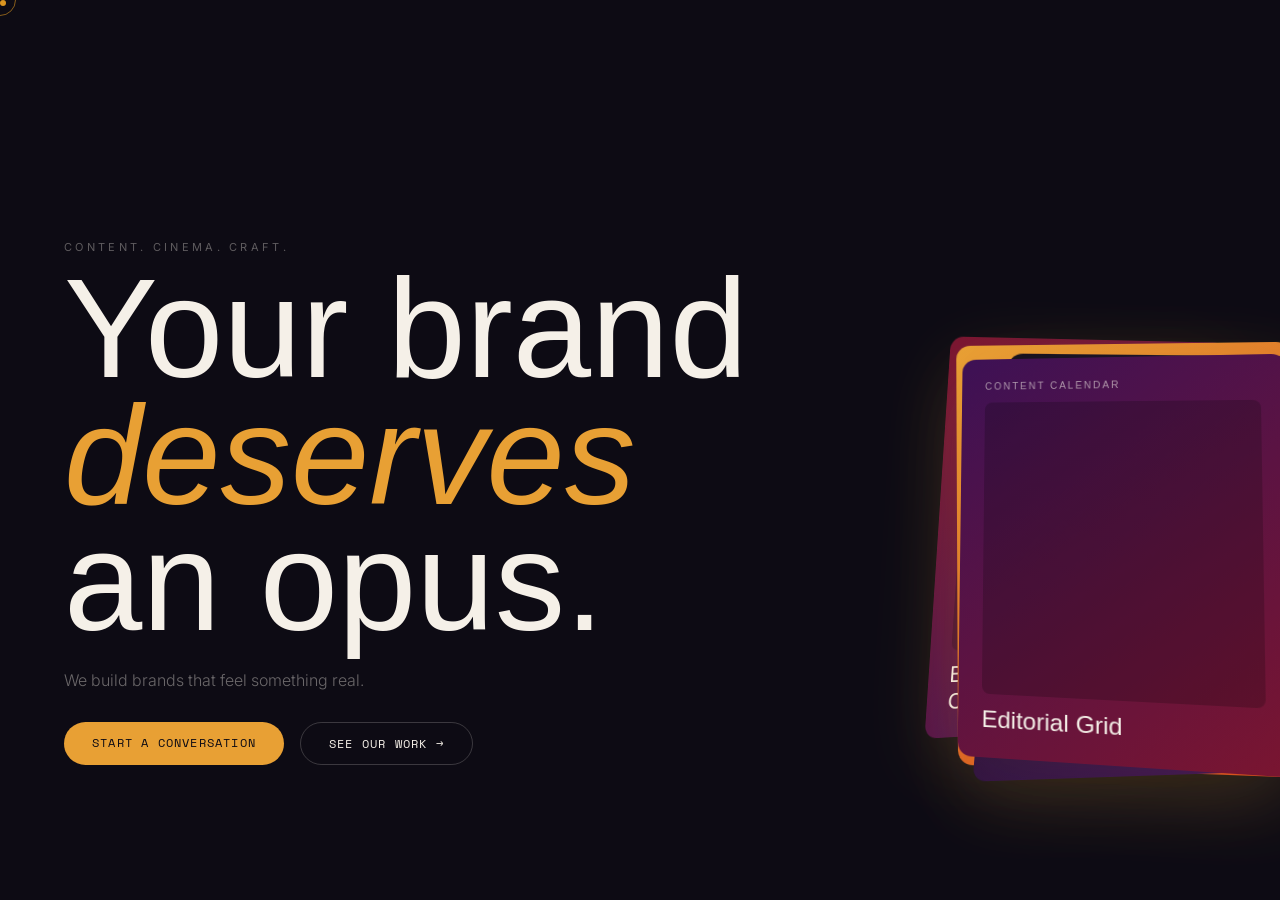
<file: spikes/001-3d-cursor-validation/index.html>
<!DOCTYPE html>
<html lang="en">
<head>
<meta charset="UTF-8">
<meta name="viewport" content="width=device-width, initial-scale=1.0">
<title>Opus Spike: 3D Cards + Cursor Lerp</title>
<link rel="preconnect" href="https://fonts.googleapis.com">
<link rel="preconnect" href="https://fonts.gstatic.com" crossorigin>
<link href="https://fonts.googleapis.com/css2?family=Inter:wght@300;400;500&family=Satoshi:wght@300;400;500&family=Space+Mono:wght@400;700&display=swap" rel="stylesheet">
<style>
  :root {
    /* Brand colors */
    --void: #0D0B14;
    --amber: #E8A034;
    --orange: #D4431A;
    --crimson: #7A1530;
    --violet: #3D1155;
    --cream: #F5F0E8;
    --surface-dark: #13101E;
  }

  * {
    margin: 0;
    padding: 0;
    box-sizing: border-box;
  }

  html {
    cursor: none;
  }

  body {
    background: var(--void);
    color: var(--cream);
    font-family: 'Inter', sans-serif;
    overflow-x: hidden;
    min-height: 100vh;
  }

  /* Custom Cursor */
  .cursor-dot,
  .cursor-ring {
    position: fixed;
    top: 0;
    left: 0;
    border-radius: 50%;
    pointer-events: none;
    z-index: 10000;
    mix-blend-mode: difference;
  }

  .cursor-dot {
    width: 6px;
    height: 6px;
    background: var(--amber);
  }

  .cursor-ring {
    width: 32px;
    height: 32px;
    border: 1px solid var(--amber);
    opacity: 0.6;
    transition: width 0.2s ease-out, height 0.2s ease-out;
  }

  body.hovering .cursor-ring {
    width: 52px;
    height: 52px;
  }

  /* Disable cursor on mobile */
  @media (hover: none) {
    html { cursor: auto; }
    .cursor-dot, .cursor-ring { display: none; }
  }

  /* 3D Card Container */
  .hero-3d {
    position: relative;
    width: 100%;
    height: 100vh;
    perspective: 1400px;
    display: flex;
    align-items: flex-end;
    justify-content: center;
    padding-left: 5vw;
    padding-bottom: 15vh;
  }

  .card {
    position: absolute;
    right: 0;
    width: 320px;
    height: 420px;
    border-radius: 14px;
    transform-style: preserve-3d;
    box-shadow: 0 24px 80px rgba(232, 160, 52, 0.08);
    animation: float 6s ease-in-out infinite;
  }

  @keyframes float {
    0%, 100% { transform: translateY(0); }
    50% { transform: translateY(-18px); }
  }

  .card-1 {
    transform: rotateY(15deg) rotateX(-8deg) translateZ(-80px);
    animation-delay: 0s;
    background: linear-gradient(145deg, var(--crimson), var(--violet));
  }

  .card-2 {
    transform: rotateY(-10deg) rotateX(5deg) translateZ(20px);
    animation-delay: -1.5s;
    background: linear-gradient(145deg, var(--amber), var(--orange));
  }

  .card-3 {
    transform: rotateY(8deg) rotateX(-12deg) translateZ(60px);
    animation-delay: -3s;
    background: linear-gradient(145deg, var(--surface-dark), var(--violet));
  }

  .card-4 {
    transform: rotateY(-18deg) rotateX(8deg) translateZ(-40px);
    animation-delay: -4.5s;
    background: linear-gradient(145deg, var(--violet), var(--crimson));
  }

  .card-content {
    padding: 24px;
    height: 100%;
    display: flex;
    flex-direction: column;
    justify-content: space-between;
    color: var(--cream);
    font-family: 'Satoshi', sans-serif;
  }

  .card-label {
    font-size: 10px;
    text-transform: uppercase;
    letter-spacing: 0.2em;
    opacity: 0.6;
  }

  .card-title {
    font-size: 24px;
    font-weight: 300;
    line-height: 1.2;
  }

  .card-mock {
    flex: 1;
    background: rgba(0,0,0,0.2);
    border-radius: 8px;
    margin: 12px 0;
  }

  /* Typography test */
  .hero-text {
    position: absolute;
    bottom: 15vh;
    left: 5vw;
    z-index: 10;
  }

  .hero-eyebrow {
    font-family: 'Inter', sans-serif;
    font-size: 11px;
    letter-spacing: 0.3em;
    text-transform: uppercase;
    opacity: 0.35;
    margin-bottom: 12px;
  }

  .hero-title {
    font-family: 'Satoshi', sans-serif;
    font-weight: 300;
    font-size: 11vw;
    line-height: 0.9;
  }

  .hero-title .italic {
    font-style: italic;
    color: var(--amber);
  }

  .hero-sub {
    font-family: 'Inter', sans-serif;
    font-weight: 300;
    font-size: 1rem;
    opacity: 0.4;
    margin-top: 24px;
    margin-bottom: 32px;
  }

  .cta-row {
    display: flex;
    gap: 16px;
  }

  .cta-primary {
    background: var(--amber);
    color: var(--void);
    padding: 12px 28px;
    border-radius: 999px;
    font-family: 'Space Mono', monospace;
    font-size: 12px;
    text-decoration: none;
    text-transform: uppercase;
    letter-spacing: 0.1em;
  }

  .cta-secondary {
    color: var(--cream);
    padding: 12px 28px;
    border: 1px solid rgba(245,240,232,0.2);
    border-radius: 999px;
    font-family: 'Space Mono', monospace;
    font-size: 12px;
    text-decoration: none;
    text-transform: uppercase;
    letter-spacing: 0.1em;
  }
</style>
</head>
<body>
  <!-- Custom Cursor Elements -->
  <div class="cursor-dot" id="cursor-dot"></div>
  <div class="cursor-ring" id="cursor-ring"></div>

  <!-- 3D Cards -->
  <div class="hero-3d">
    <div class="card card-1">
      <div class="card-content">
        <span class="card-label">Instagram Post</span>
        <div class="card-mock"></div>
        <span class="card-title">Brand Identity<br>Concept</span>
      </div>
    </div>
    <div class="card card-2">
      <div class="card-content">
        <span class="card-label">Reel Thumbnail</span>
        <div class="card-mock"></div>
        <span class="card-title">Content Series</span>
      </div>
    </div>
    <div class="card card-3">
      <div class="card-content">
        <span class="card-label">Brand Identity</span>
        <div class="card-mock"></div>
        <span class="card-title">Visual Direction</span>
      </div>
    </div>
    <div class="card card-4">
      <div class="card-content">
        <span class="card-label">Content Calendar</span>
        <div class="card-mock"></div>
        <span class="card-title">Editorial Grid</span>
      </div>
    </div>
  </div>

  <!-- Hero Text -->
  <div class="hero-text">
    <div class="hero-eyebrow">Content. Cinema. Craft.</div>
    <h1 class="hero-title">
      Your brand<br>
      <span class="italic">deserves</span><br>
      an opus.
    </h1>
    <p class="hero-sub">We build brands that feel something real.</p>
    <div class="cta-row">
      <a href="#" class="cta-primary">Start a conversation</a>
      <a href="#" class="cta-secondary">See our work →</a>
    </div>
  </div>

  <script>
    // Cursor lerp logic
    const cursorDot = document.getElementById('cursor-dot');
    const cursorRing = document.getElementById('cursor-ring');
    
    let mouseX = 0, mouseY = 0;
    let ringX = 0, ringY = 0;
    const lerpFactor = 0.12; // 12% lerp
    
    // Update mouse position
    document.addEventListener('mousemove', (e) => {
      mouseX = e.clientX;
      mouseY = e.clientY;
      
      // Dot follows instantly
      cursorDot.style.left = mouseX - 3 + 'px';
      cursorDot.style.top = mouseY - 3 + 'px';
    });
    
    // Lerp ring position
    function animateRing() {
      ringX += (mouseX - ringX) * lerpFactor;
      ringY += (mouseY - ringY) * lerpFactor;
      
      cursorRing.style.left = ringX - 16 + 'px';
      cursorRing.style.top = ringY - 16 + 'px';
      
      requestAnimationFrame(animateRing);
    }
    animateRing();
    
    // Hover expansion
    const interactiveElements = document.querySelectorAll('a, button');
    interactiveElements.forEach(el => {
      el.addEventListener('mouseenter', () => document.body.classList.add('hovering'));
      el.addEventListener('mouseleave', () => document.body.classList.remove('hovering'));
    });
  </script>
</body>
</html>
</file>
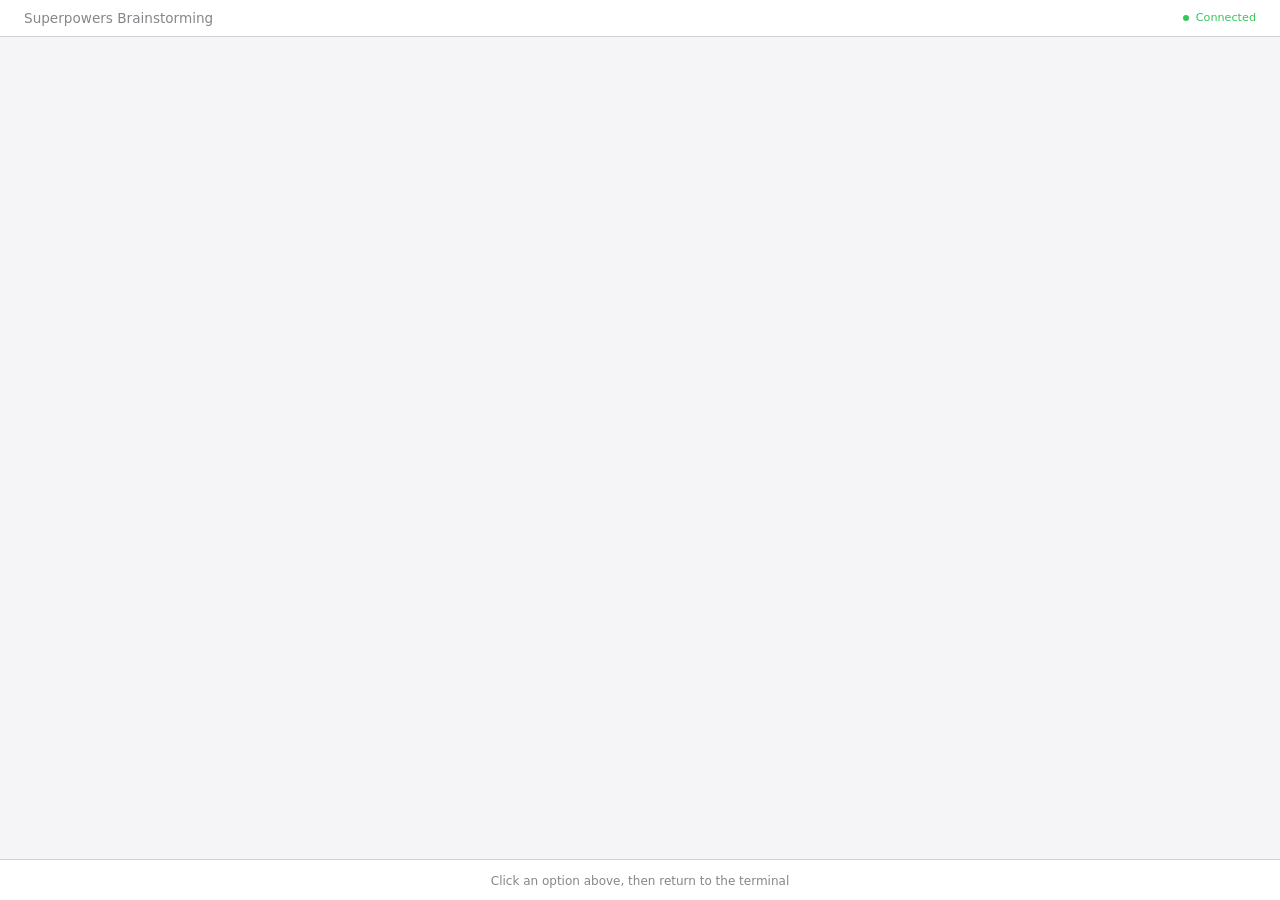
<file: antigravity-skills-main/skills/brainstorming/scripts/frame-template.html>
<!DOCTYPE html>
<html>
<head>
  <meta charset="utf-8">
  <title>Superpowers Brainstorming</title>
  <style>
    /*
     * BRAINSTORM COMPANION FRAME TEMPLATE
     *
     * This template provides a consistent frame with:
     * - OS-aware light/dark theming
     * - Fixed header and selection indicator bar
     * - Scrollable main content area
     * - CSS helpers for common UI patterns
     *
     * Content is injected via placeholder comment in #claude-content.
     */

    * { box-sizing: border-box; margin: 0; padding: 0; }
    html, body { height: 100%; overflow: hidden; }

    /* ===== THEME VARIABLES ===== */
    :root {
      --bg-primary: #f5f5f7;
      --bg-secondary: #ffffff;
      --bg-tertiary: #e5e5e7;
      --border: #d1d1d6;
      --text-primary: #1d1d1f;
      --text-secondary: #86868b;
      --text-tertiary: #aeaeb2;
      --accent: #0071e3;
      --accent-hover: #0077ed;
      --success: #34c759;
      --warning: #ff9f0a;
      --error: #ff3b30;
      --selected-bg: #e8f4fd;
      --selected-border: #0071e3;
    }

    @media (prefers-color-scheme: dark) {
      :root {
        --bg-primary: #1d1d1f;
        --bg-secondary: #2d2d2f;
        --bg-tertiary: #3d3d3f;
        --border: #424245;
        --text-primary: #f5f5f7;
        --text-secondary: #86868b;
        --text-tertiary: #636366;
        --accent: #0a84ff;
        --accent-hover: #409cff;
        --selected-bg: rgba(10, 132, 255, 0.15);
        --selected-border: #0a84ff;
      }
    }

    body {
      font-family: system-ui, -apple-system, BlinkMacSystemFont, sans-serif;
      background: var(--bg-primary);
      color: var(--text-primary);
      display: flex;
      flex-direction: column;
      line-height: 1.5;
    }

    /* ===== FRAME STRUCTURE ===== */
    .header {
      background: var(--bg-secondary);
      padding: 0.5rem 1.5rem;
      display: flex;
      justify-content: space-between;
      align-items: center;
      border-bottom: 1px solid var(--border);
      flex-shrink: 0;
    }
    .header h1 { font-size: 0.85rem; font-weight: 500; color: var(--text-secondary); }
    .header .status { font-size: 0.7rem; color: var(--success); display: flex; align-items: center; gap: 0.4rem; }
    .header .status::before { content: ''; width: 6px; height: 6px; background: var(--success); border-radius: 50%; }

    .main { flex: 1; overflow-y: auto; }
    #claude-content { padding: 2rem; min-height: 100%; }

    .indicator-bar {
      background: var(--bg-secondary);
      border-top: 1px solid var(--border);
      padding: 0.5rem 1.5rem;
      flex-shrink: 0;
      text-align: center;
    }
    .indicator-bar span {
      font-size: 0.75rem;
      color: var(--text-secondary);
    }
    .indicator-bar .selected-text {
      color: var(--accent);
      font-weight: 500;
    }

    /* ===== TYPOGRAPHY ===== */
    h2 { font-size: 1.5rem; font-weight: 600; margin-bottom: 0.5rem; }
    h3 { font-size: 1.1rem; font-weight: 600; margin-bottom: 0.25rem; }
    .subtitle { color: var(--text-secondary); margin-bottom: 1.5rem; }
    .section { margin-bottom: 2rem; }
    .label { font-size: 0.7rem; color: var(--text-secondary); text-transform: uppercase; letter-spacing: 0.05em; margin-bottom: 0.5rem; }

    /* ===== OPTIONS (for A/B/C choices) ===== */
    .options { display: flex; flex-direction: column; gap: 0.75rem; }
    .option {
      background: var(--bg-secondary);
      border: 2px solid var(--border);
      border-radius: 12px;
      padding: 1rem 1.25rem;
      cursor: pointer;
      transition: all 0.15s ease;
      display: flex;
      align-items: flex-start;
      gap: 1rem;
    }
    .option:hover { border-color: var(--accent); }
    .option.selected { background: var(--selected-bg); border-color: var(--selected-border); }
    .option .letter {
      background: var(--bg-tertiary);
      color: var(--text-secondary);
      width: 1.75rem; height: 1.75rem;
      border-radius: 6px;
      display: flex; align-items: center; justify-content: center;
      font-weight: 600; font-size: 0.85rem; flex-shrink: 0;
    }
    .option.selected .letter { background: var(--accent); color: white; }
    .option .content { flex: 1; }
    .option .content h3 { font-size: 0.95rem; margin-bottom: 0.15rem; }
    .option .content p { color: var(--text-secondary); font-size: 0.85rem; margin: 0; }

    /* ===== CARDS (for showing designs/mockups) ===== */
    .cards { display: grid; grid-template-columns: repeat(auto-fit, minmax(280px, 1fr)); gap: 1rem; }
    .card {
      background: var(--bg-secondary);
      border: 1px solid var(--border);
      border-radius: 12px;
      overflow: hidden;
      cursor: pointer;
      transition: all 0.15s ease;
    }
    .card:hover { border-color: var(--accent); transform: translateY(-2px); box-shadow: 0 4px 12px rgba(0,0,0,0.1); }
    .card.selected { border-color: var(--selected-border); border-width: 2px; }
    .card-image { background: var(--bg-tertiary); aspect-ratio: 16/10; display: flex; align-items: center; justify-content: center; }
    .card-body { padding: 1rem; }
    .card-body h3 { margin-bottom: 0.25rem; }
    .card-body p { color: var(--text-secondary); font-size: 0.85rem; }

    /* ===== MOCKUP CONTAINER ===== */
    .mockup {
      background: var(--bg-secondary);
      border: 1px solid var(--border);
      border-radius: 12px;
      overflow: hidden;
      margin-bottom: 1.5rem;
    }
    .mockup-header {
      background: var(--bg-tertiary);
      padding: 0.5rem 1rem;
      font-size: 0.75rem;
      color: var(--text-secondary);
      border-bottom: 1px solid var(--border);
    }
    .mockup-body { padding: 1.5rem; }

    /* ===== SPLIT VIEW (side-by-side comparison) ===== */
    .split { display: grid; grid-template-columns: 1fr 1fr; gap: 1.5rem; }
    @media (max-width: 700px) { .split { grid-template-columns: 1fr; } }

    /* ===== PROS/CONS ===== */
    .pros-cons { display: grid; grid-template-columns: 1fr 1fr; gap: 1rem; margin: 1rem 0; }
    .pros, .cons { background: var(--bg-secondary); border-radius: 8px; padding: 1rem; }
    .pros h4 { color: var(--success); font-size: 0.85rem; margin-bottom: 0.5rem; }
    .cons h4 { color: var(--error); font-size: 0.85rem; margin-bottom: 0.5rem; }
    .pros ul, .cons ul { margin-left: 1.25rem; font-size: 0.85rem; color: var(--text-secondary); }
    .pros li, .cons li { margin-bottom: 0.25rem; }

    /* ===== PLACEHOLDER (for mockup areas) ===== */
    .placeholder {
      background: var(--bg-tertiary);
      border: 2px dashed var(--border);
      border-radius: 8px;
      padding: 2rem;
      text-align: center;
      color: var(--text-tertiary);
    }

    /* ===== INLINE MOCKUP ELEMENTS ===== */
    .mock-nav { background: var(--accent); color: white; padding: 0.75rem 1rem; display: flex; gap: 1.5rem; font-size: 0.9rem; }
    .mock-sidebar { background: var(--bg-tertiary); padding: 1rem; min-width: 180px; }
    .mock-content { padding: 1.5rem; flex: 1; }
    .mock-button { background: var(--accent); color: white; border: none; padding: 0.5rem 1rem; border-radius: 6px; font-size: 0.85rem; }
    .mock-input { background: var(--bg-primary); border: 1px solid var(--border); border-radius: 6px; padding: 0.5rem; width: 100%; }
  </style>
</head>
<body>
  <div class="header">
    <h1><a href="https://github.com/obra/superpowers" style="color: inherit; text-decoration: none;">Superpowers Brainstorming</a></h1>
    <div class="status">Connected</div>
  </div>

  <div class="main">
    <div id="claude-content">
      <!-- CONTENT -->
    </div>
  </div>

  <div class="indicator-bar">
    <span id="indicator-text">Click an option above, then return to the terminal</span>
  </div>

</body>
</html>
</file>
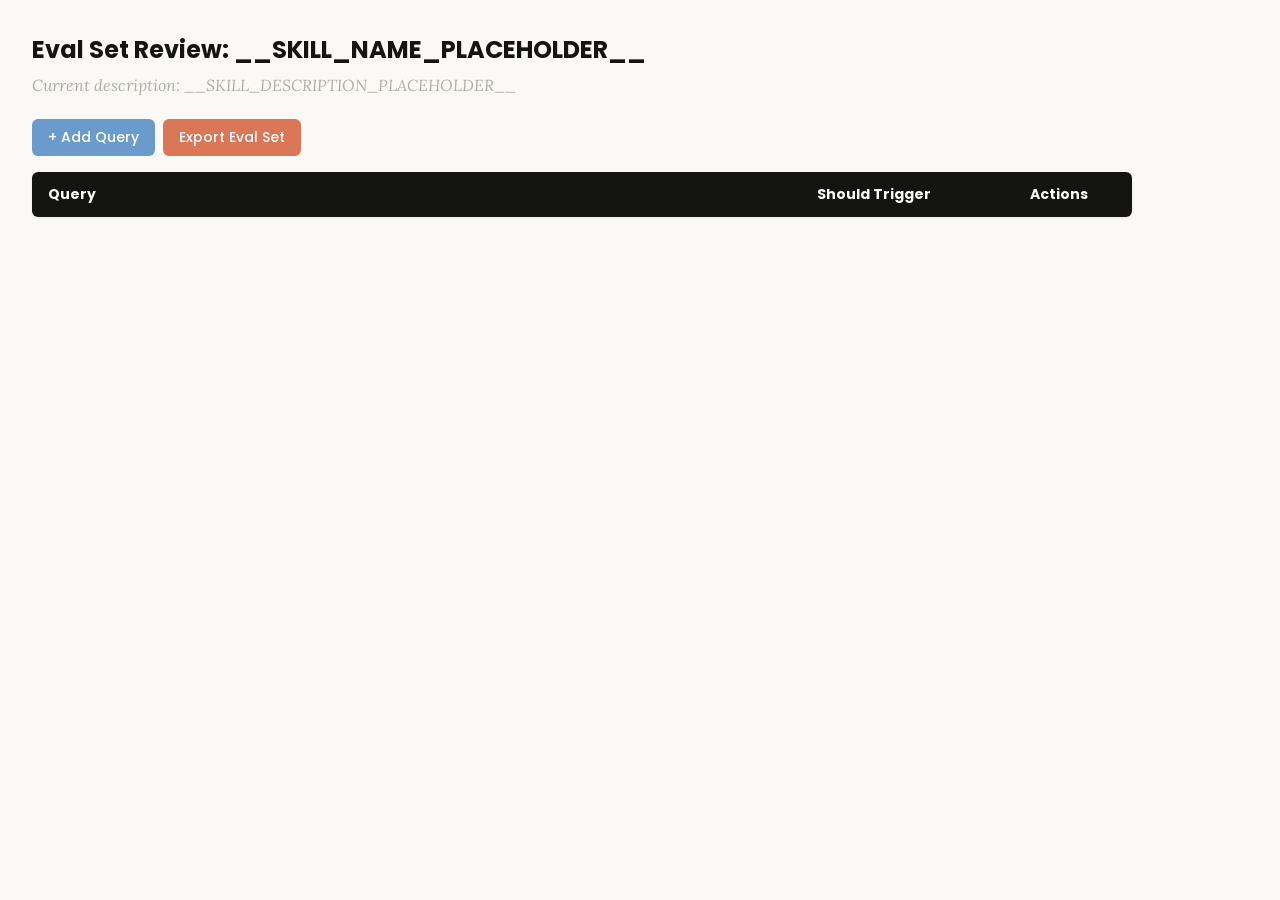
<file: antigravity-skills-main/skills/skill-creator/assets/eval_review.html>
<!DOCTYPE html>
<html lang="en">
<head>
  <meta charset="UTF-8">
  <meta name="viewport" content="width=device-width, initial-scale=1.0">
  <title>Eval Set Review - __SKILL_NAME_PLACEHOLDER__</title>
  <link rel="preconnect" href="https://fonts.googleapis.com">
  <link rel="preconnect" href="https://fonts.gstatic.com" crossorigin>
  <link href="https://fonts.googleapis.com/css2?family=Poppins:wght@500;600&family=Lora:wght@400;500&display=swap" rel="stylesheet">
  <style>
    * { box-sizing: border-box; margin: 0; padding: 0; }
    body { font-family: 'Lora', Georgia, serif; background: #faf9f5; padding: 2rem; color: #141413; }
    h1 { font-family: 'Poppins', sans-serif; margin-bottom: 0.5rem; font-size: 1.5rem; }
    .description { color: #b0aea5; margin-bottom: 1.5rem; font-style: italic; max-width: 900px; }
    .controls { margin-bottom: 1rem; display: flex; gap: 0.5rem; }
    .btn { font-family: 'Poppins', sans-serif; padding: 0.5rem 1rem; border: none; border-radius: 6px; cursor: pointer; font-size: 0.875rem; font-weight: 500; }
    .btn-add { background: #6a9bcc; color: white; }
    .btn-add:hover { background: #5889b8; }
    .btn-export { background: #d97757; color: white; }
    .btn-export:hover { background: #c4613f; }
    table { width: 100%; max-width: 1100px; border-collapse: collapse; background: white; border-radius: 6px; overflow: hidden; box-shadow: 0 1px 3px rgba(0,0,0,0.08); }
    th { font-family: 'Poppins', sans-serif; background: #141413; color: #faf9f5; padding: 0.75rem 1rem; text-align: left; font-size: 0.875rem; }
    td { padding: 0.75rem 1rem; border-bottom: 1px solid #e8e6dc; vertical-align: top; }
    tr:nth-child(even) td { background: #faf9f5; }
    tr:hover td { background: #f3f1ea; }
    .section-header td { background: #e8e6dc; font-family: 'Poppins', sans-serif; font-weight: 500; font-size: 0.8rem; color: #141413; text-transform: uppercase; letter-spacing: 0.05em; }
    .query-input { width: 100%; padding: 0.4rem; border: 1px solid #e8e6dc; border-radius: 4px; font-size: 0.875rem; font-family: 'Lora', Georgia, serif; resize: vertical; min-height: 60px; }
    .query-input:focus { outline: none; border-color: #d97757; box-shadow: 0 0 0 2px rgba(217,119,87,0.15); }
    .toggle { position: relative; display: inline-block; width: 44px; height: 24px; }
    .toggle input { opacity: 0; width: 0; height: 0; }
    .toggle .slider { position: absolute; inset: 0; background: #b0aea5; border-radius: 24px; cursor: pointer; transition: 0.2s; }
    .toggle .slider::before { content: ""; position: absolute; width: 18px; height: 18px; left: 3px; bottom: 3px; background: white; border-radius: 50%; transition: 0.2s; }
    .toggle input:checked + .slider { background: #d97757; }
    .toggle input:checked + .slider::before { transform: translateX(20px); }
    .btn-delete { background: #c44; color: white; padding: 0.3rem 0.6rem; border: none; border-radius: 4px; cursor: pointer; font-size: 0.75rem; font-family: 'Poppins', sans-serif; }
    .btn-delete:hover { background: #a33; }
    .summary { margin-top: 1rem; color: #b0aea5; font-size: 0.875rem; }
  </style>
</head>
<body>
  <h1>Eval Set Review: <span id="skill-name">__SKILL_NAME_PLACEHOLDER__</span></h1>
  <p class="description">Current description: <span id="skill-desc">__SKILL_DESCRIPTION_PLACEHOLDER__</span></p>

  <div class="controls">
    <button class="btn btn-add" onclick="addRow()">+ Add Query</button>
    <button class="btn btn-export" onclick="exportEvalSet()">Export Eval Set</button>
  </div>

  <table>
    <thead>
      <tr>
        <th style="width:65%">Query</th>
        <th style="width:18%">Should Trigger</th>
        <th style="width:10%">Actions</th>
      </tr>
    </thead>
    <tbody id="eval-body"></tbody>
  </table>

  <p class="summary" id="summary"></p>

  <script>
    const EVAL_DATA = __EVAL_DATA_PLACEHOLDER__;

    let evalItems = [...EVAL_DATA];

    function render() {
      const tbody = document.getElementById('eval-body');
      tbody.innerHTML = '';

      // Sort: should-trigger first, then should-not-trigger
      const sorted = evalItems
        .map((item, origIdx) => ({ ...item, origIdx }))
        .sort((a, b) => (b.should_trigger ? 1 : 0) - (a.should_trigger ? 1 : 0));

      let lastGroup = null;
      sorted.forEach(item => {
        const group = item.should_trigger ? 'trigger' : 'no-trigger';
        if (group !== lastGroup) {
          const headerRow = document.createElement('tr');
          headerRow.className = 'section-header';
          headerRow.innerHTML = `<td colspan="3">${item.should_trigger ? 'Should Trigger' : 'Should NOT Trigger'}</td>`;
          tbody.appendChild(headerRow);
          lastGroup = group;
        }

        const idx = item.origIdx;
        const tr = document.createElement('tr');
        tr.innerHTML = `
          <td><textarea class="query-input" onchange="updateQuery(${idx}, this.value)">${escapeHtml(item.query)}</textarea></td>
          <td>
            <label class="toggle">
              <input type="checkbox" ${item.should_trigger ? 'checked' : ''} onchange="updateTrigger(${idx}, this.checked)">
              <span class="slider"></span>
            </label>
            <span style="margin-left:8px;font-size:0.8rem;color:#b0aea5">${item.should_trigger ? 'Yes' : 'No'}</span>
          </td>
          <td><button class="btn-delete" onclick="deleteRow(${idx})">Delete</button></td>
        `;
        tbody.appendChild(tr);
      });
      updateSummary();
    }

    function escapeHtml(text) {
      const div = document.createElement('div');
      div.textContent = text;
      return div.innerHTML;
    }

    function updateQuery(idx, value) { evalItems[idx].query = value; updateSummary(); }
    function updateTrigger(idx, value) { evalItems[idx].should_trigger = value; render(); }
    function deleteRow(idx) { evalItems.splice(idx, 1); render(); }

    function addRow() {
      evalItems.push({ query: '', should_trigger: true });
      render();
      const inputs = document.querySelectorAll('.query-input');
      inputs[inputs.length - 1].focus();
    }

    function updateSummary() {
      const trigger = evalItems.filter(i => i.should_trigger).length;
      const noTrigger = evalItems.filter(i => !i.should_trigger).length;
      document.getElementById('summary').textContent =
        `${evalItems.length} queries total: ${trigger} should trigger, ${noTrigger} should not trigger`;
    }

    function exportEvalSet() {
      const valid = evalItems.filter(i => i.query.trim() !== '');
      const data = valid.map(i => ({ query: i.query.trim(), should_trigger: i.should_trigger }));
      const blob = new Blob([JSON.stringify(data, null, 2)], { type: 'application/json' });
      const url = URL.createObjectURL(blob);
      const a = document.createElement('a');
      a.href = url;
      a.download = 'eval_set.json';
      document.body.appendChild(a);
      a.click();
      document.body.removeChild(a);
      URL.revokeObjectURL(url);
    }

    render();
  </script>
</body>
</html>
</file>
